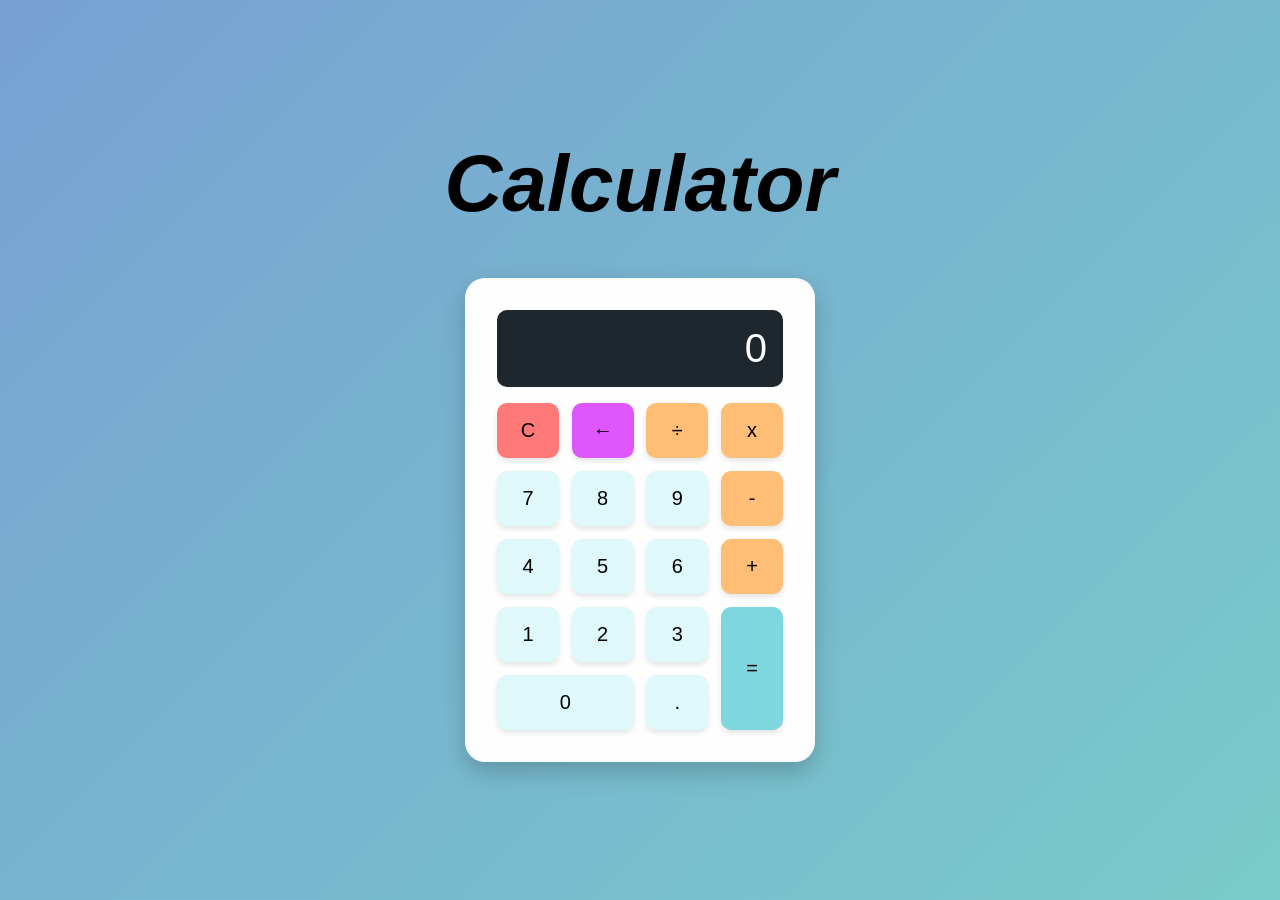
<file: calculator/index.html>
<!DOCTYPE html>
<html lang="en">
  <head>
    <meta charset="UTF-8" />
    <meta name="viewport" content="width=device-width, initial-scale=1.0" />
    <title>Calculator</title>
    <link rel="stylesheet" href="style.css" />
  </head>
  <body>
    <h1>Calculator</h1>
    <div class="calculator">
      <div class="display" id="display">0</div>
      <div class="buttons">
        <button class="clear">C</button>
        <button class="delete">←</button>
        <button class="operator">÷</button>
        <button class="operator">x</button>

        <button class="number">7</button>
        <button class="number">8</button>
        <button class="number">9</button>
        <button class="operator">-</button>

        <button class="number">4</button>
        <button class="number">5</button>
        <button class="number">6</button>
        <button class="operator">+</button>

        <button class="number">1</button>
        <button class="number">2</button>
        <button class="number">3</button>
        <button class="equals">=</button>

        <button class="number zero">0</button>
        <button class="number decimal">.</button>
      </div>
    </div>
    <script src="script.js"></script>
  </body>
</html>
</file>
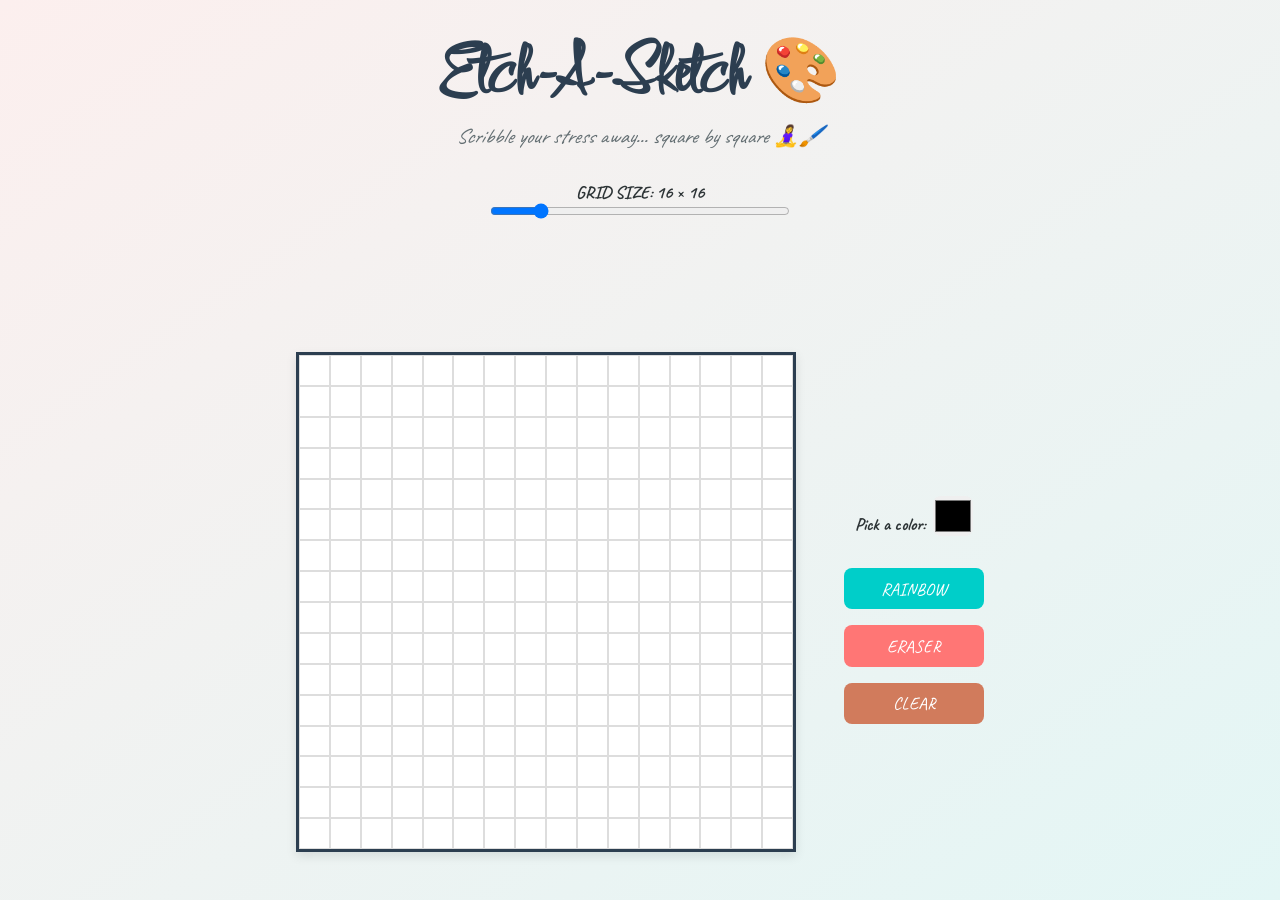
<file: etch-a-sketch/index.html>
<!DOCTYPE html>
<html lang="en">
  <head>
    <meta charset="UTF-8" />
    <meta name="viewport" content="width=device-width, initial-scale=1.0" />
    <title>Etch-A-Sketch</title>
    <link rel="stylesheet" href="style.css" />

    <!-- fonts -->
    <link rel="preconnect" href="https://fonts.googleapis.com" />
    <link rel="preconnect" href="https://fonts.gstatic.com" crossorigin />
    <link
      href="https://fonts.googleapis.com/css2?family=Comforter&display=swap"
      rel="stylesheet"
    />

    <link rel="preconnect" href="https://fonts.googleapis.com" />
    <link rel="preconnect" href="https://fonts.gstatic.com" crossorigin />
    <link
      href="https://fonts.googleapis.com/css2?family=Caveat:wght@400..700&display=swap"
      rel="stylesheet"
    />
  </head>
  <body>
    <div id="heading-container">
      <h1 id="title">Etch-A-Sketch 🎨</h1>
      <p id="note">Scribble your stress away... square by square 🧘‍♀️🖌️</p>
      <div id="slider">
        <label for="grid-size"
          >GRID SIZE: <span id="grid-value">16</span> ×
          <span id="grid-value-2">16</span></label
        >
        <input type="range" id="grid-size" min="1" max="100" value="16" />
      </div>
    </div>
    <div id="grid-options-container">
      <div id="grid-container"></div>

      <div id="buttons">
        <div id="color-picker-div">
          <label for="color-picker">Pick a color:</label>
          <input type="color" id="color-picker" value="#000" />
        </div>
        <button id="rainbow-btn">RAINBOW</button>

        <button id="eraser-btn">ERASER</button>

        <button id="reset-btn">CLEAR</button>
      </div>
    </div>
    <script src="script.js"></script>
  </body>
</html>
</file>
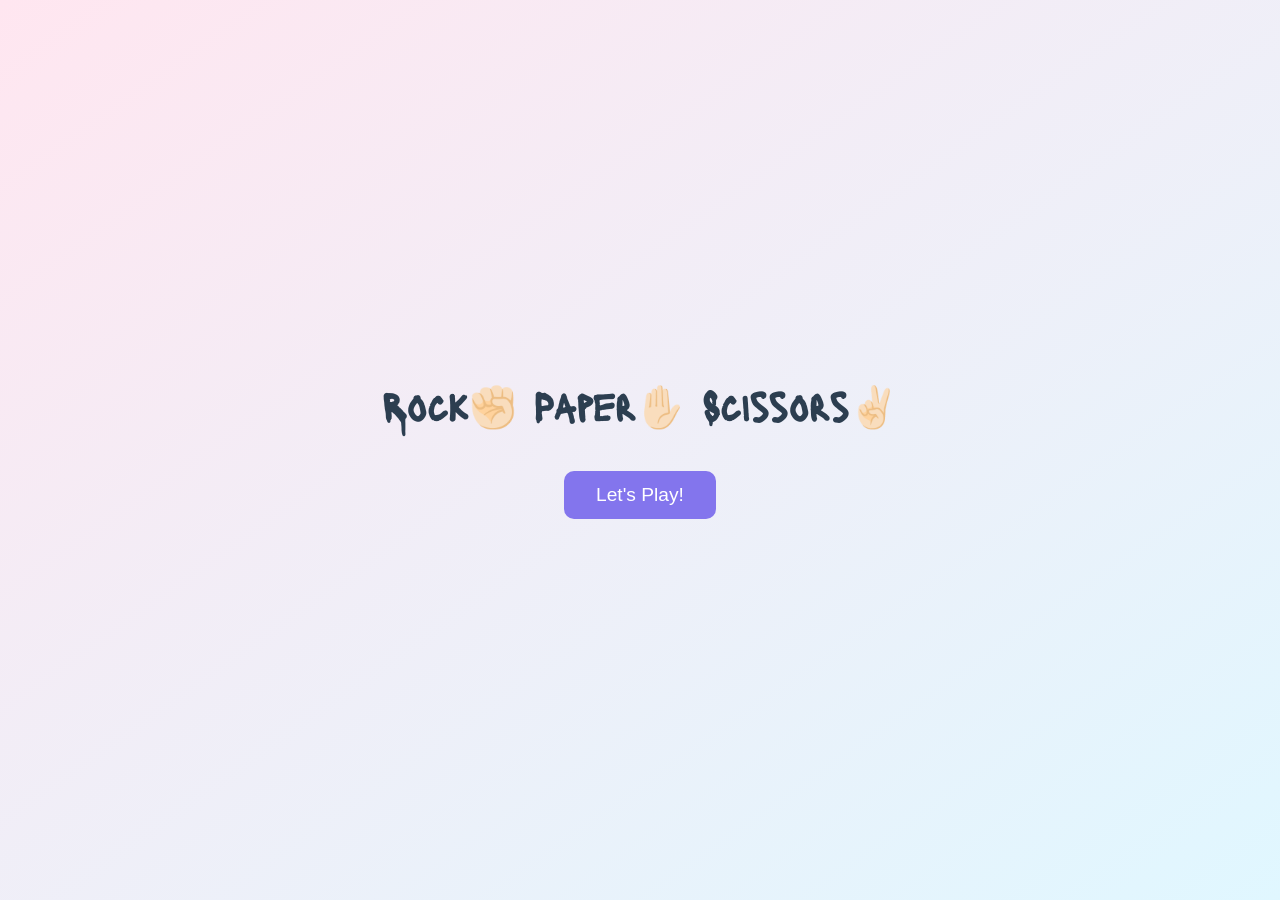
<file: rock-paper-scissors/index.html>
<!DOCTYPE html>
<html lang="en">
  <head>
    <meta charset="UTF-8" />
    <meta name="viewport" content="width=device-width, initial-scale=1.0" />

    <link rel="stylesheet" href="style.css" />

    <!-- FONTS -->
    <link rel="preconnect" href="https://fonts.googleapis.com" />
    <link rel="preconnect" href="https://fonts.gstatic.com" crossorigin />
    <link
      href="https://fonts.googleapis.com/css2?family=Lacquer&display=swap"
      rel="stylesheet"
    />

    <title>Rock Paper Scissors</title>
  </head>
  <body>
    <h1 id="title">Rock✊🏻 Paper✋🏻 Scissors✌🏻</h1>

    <div id="start-screen">
      <button class="start-btn">Let's Play!</button>
    </div>

    <div id="game-area">
      <div class="result">
        <p class="message">
          Rock crushes, paper smothers, scissors slice. What's your weapon? ⚔️
        </p>
      </div>
      <div id="choice-btns">
        <button class="choice rock">Rock</button>
        <button class="choice paper">Paper</button>
        <button class="choice scissors">Scissors</button>
      </div>

      <div id="scores">
        <h3>Your Score</h3>
        <p class="human-score">0</p>
        <h3>Computer Score</h3>
        <p class="computer-score">0</p>
      </div>

      <button id="reset-btn">Play Again</button>
    </div>

    <script src="script.js"></script>
  </body>
</html>
</file>
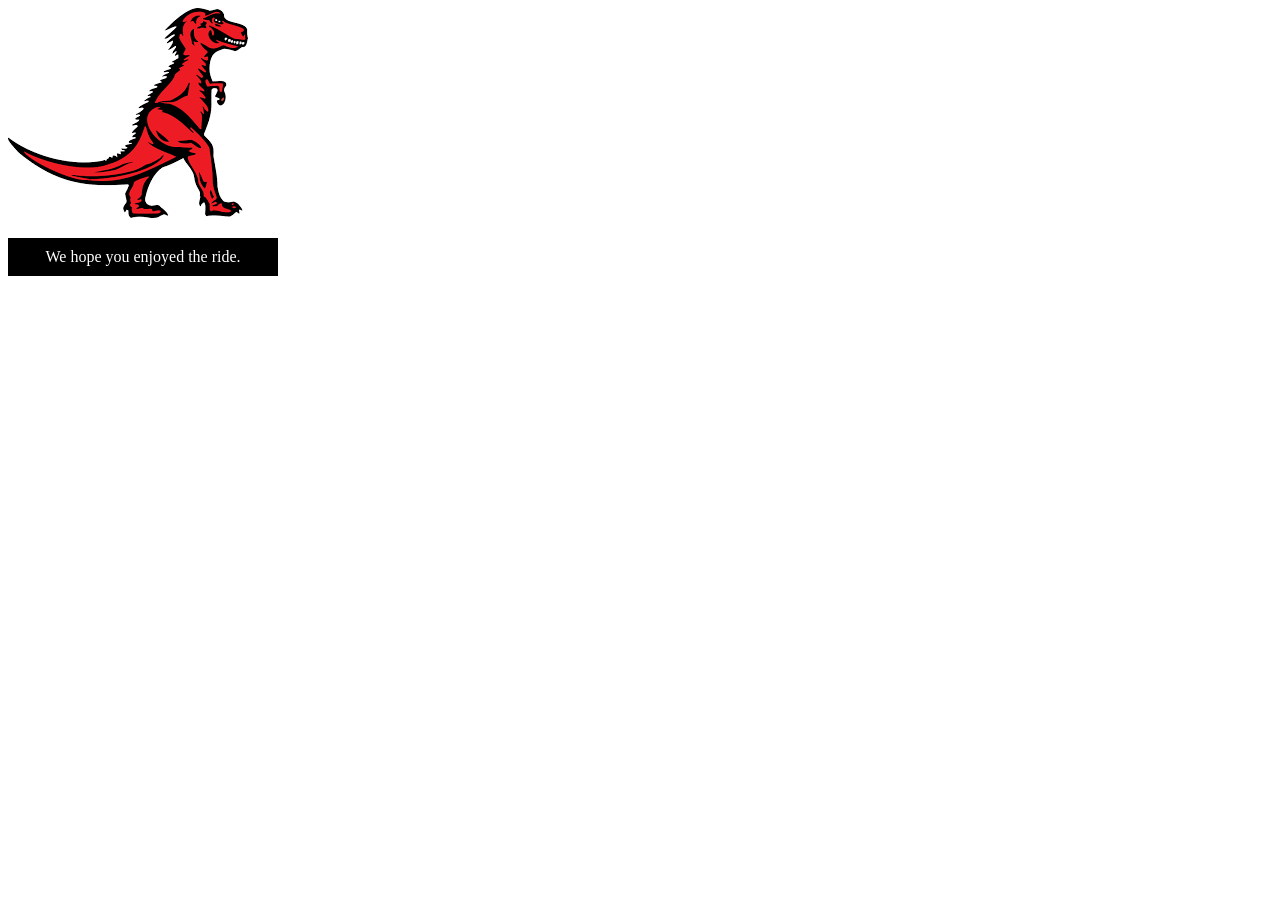
<file: javaScript-assignments/dom-assignment/index.html>
<!DOCTYPE html>
<html lang="en-US">
  <head>
    <meta charset="utf-8" />
    <meta name="viewport" content="width=device-width, initial-scale=1.0" />
    <title>Simple DOM example</title>

    <style>
      .highlight {
        color: white;
        background-color: black;
        padding: 10px;
        width: 250px;
        text-align: center;
      }
    </style>
  </head>
  <body>
    <section>
      <img
        src="dinosaur.png"
        alt="A red Tyrannosaurus Rex: A two legged dinosaur standing upright like a human, with small arms, and a large head with lots of sharp teeth."
      />
      <p>
        Here we will add a link to the
        <a href="https://www.mozilla.org/">Mozilla homepage</a>
      </p>
    </section>
    <script src="script.js"></script>
  </body>
</html>
</file>
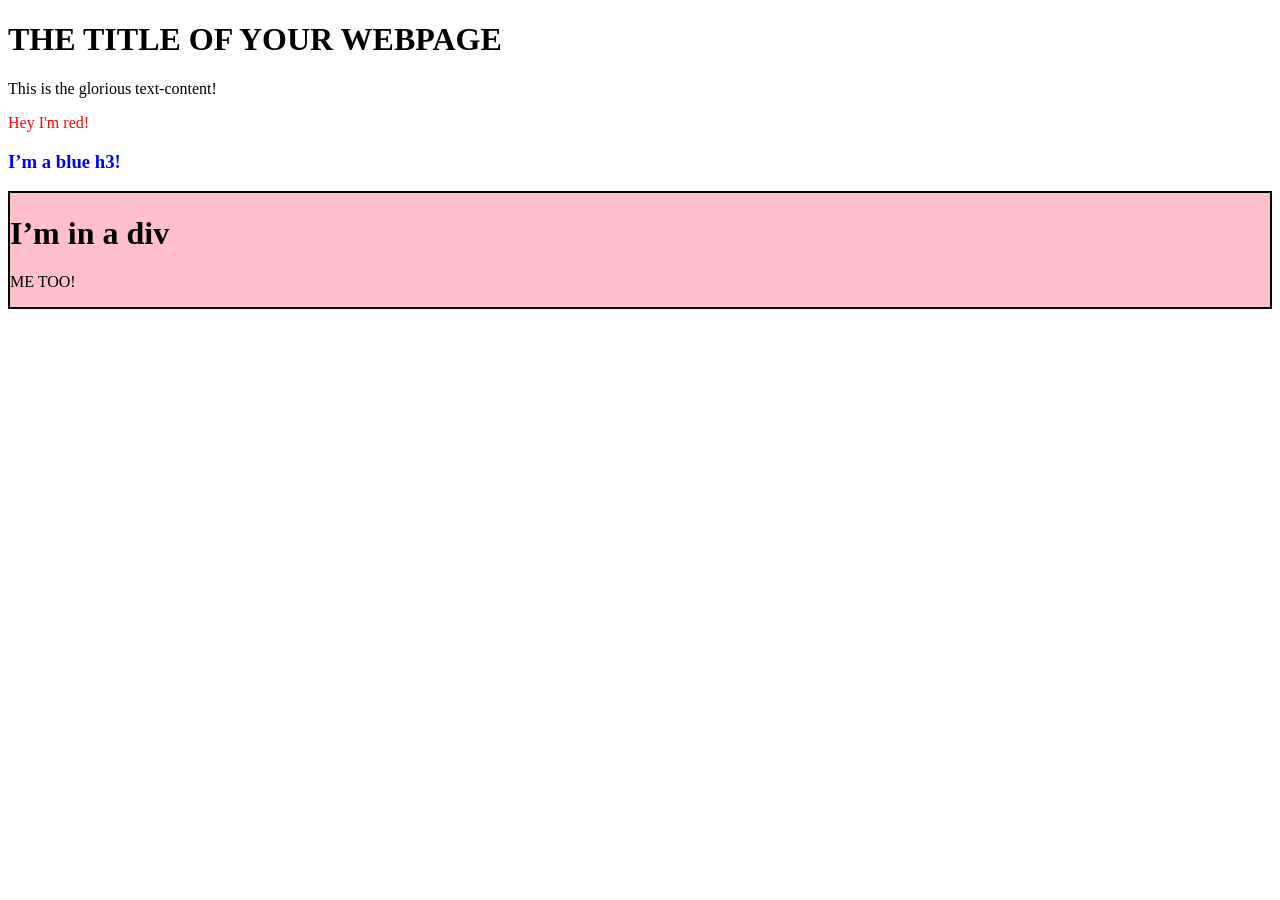
<file: javaScript-assignments/dom/index.html>
<!-- your HTML file: -->
<!DOCTYPE html>
<html lang="en">
  <head>
    <meta charset="UTF-8" />
    <meta name="viewport" content="width=device-width, initial-scale=1.0" />
    <title>DOM Exercise</title>
    <script src="script.js" defer></script>
  </head>
  <body>
    <h1>THE TITLE OF YOUR WEBPAGE</h1>
    <div id="container"></div>
  </body>
</html>
</file>
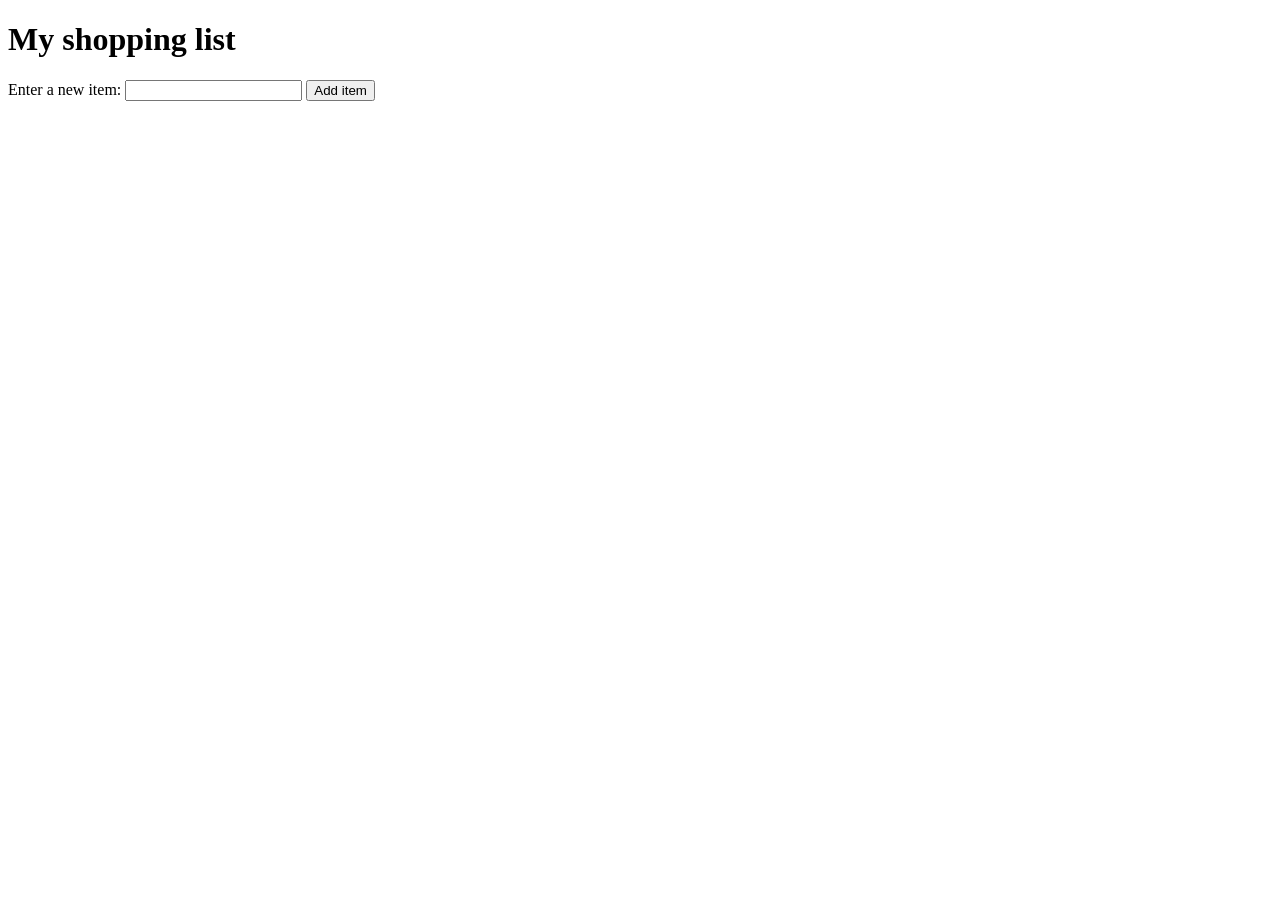
<file: javaScript-assignments/shopping-list-assignment/index.html>
<!DOCTYPE html>
<html lang="en-US">
  <head>
    <meta charset="utf-8" />
    <meta name="viewport" content="width=device-width, initial-scale=1.0" />
    <title>Shopping list example</title>
    <style>
      li {
        margin-bottom: 10px;
      }

      li button {
        font-size: 12px;
        margin-left: 20px;
        color: #666;
      }
    </style>
  </head>
  <body>
    <h1>My shopping list</h1>

    <div>
      <label for="item">Enter a new item:</label>
      <input type="text" name="item" id="item" />
      <button>Add item</button>
    </div>

    <ul></ul>

    <script>
      const list = document.querySelector("ul");
      const input = document.querySelector("input");
      const btn = document.querySelector("button");

      btn.addEventListener("click", () => {
        const myItem = input.value;
        input.value = "";

        const listItem = document.createElement("li");
        const span = document.createElement("span");
        const button = document.createElement("button");

        listItem.appendChild(span);
        listItem.appendChild(button);

        span.textContent = myItem;
        button.textContent = "Delete";

        list.appendChild(listItem);

        button.addEventListener("click", () => {
          list.removeChild(listItem);
        });

        input.focus();
      });
    </script>
  </body>
</html>
</file>
<file: calculator/style.css>
* {
  margin: 0;
  padding: 0;
  box-sizing: border-box;
}

body {
  font-family: "Segoe UI", Tahoma, Geneva, Verdana, sans-serif;
  display: flex;
  flex-direction: column;
  align-items: center;
  justify-content: center;
  height: 100vh;
  background: linear-gradient(135deg, #77a1d3 0%, #79cbca 100%);
  margin: 0;
}

h1 {
  font-size: 5rem;
  font-family: Verdana, Geneva, Tahoma, sans-serif;
  font-style: italic;
  margin-bottom: 3rem;
}
.calculator {
  background-color: #fefefe;
  padding: 2rem;
  border-radius: 20px;
  box-shadow: 0 10px 25px rgba(0, 0, 0, 0.2);
  display: flex;
  flex-direction: column;
  width: 350px;
  max-width: 90vw;
}

.display {
  background-color: #1e272e;
  color: #fff;
  font-size: 2.5rem;
  padding: 1rem;
  border-radius: 10px;
  text-align: right;
  margin-bottom: 1rem;
  word-wrap: break-word;
  min-height: 3rem;
}

.buttons {
  display: grid;
  grid-template-columns: repeat(4, 1fr);
  gap: 0.8rem;
}

button {
  padding: 1rem;
  font-size: 1.25rem;
  border: none;
  border-radius: 10px;
  cursor: pointer;
  transition: background-color 0.2s;
  box-shadow: 0 3px 5px rgba(0, 0, 0, 0.1);
}

button:hover {
  opacity: 0.9;
}

button:disabled {
  background-color: #ccc;
  cursor: not-allowed;
}

.number {
  background-color: #dff9fb;
}

.operator {
  background-color: #ffbe76;
}

.equals {
  background-color: #7ed6df;
  grid-row: span 2;
}

.clear {
  background-color: #ff7979;
}

.delete,
.backspace {
  background-color: #e056fd;
}

.zero {
  grid-column: span 2;
}

@media (max-width: 400px) {
  .display {
    font-size: 2rem;
    padding: 0.75rem;
  }
  button {
    padding: 0.75rem;
    font-size: 1.1rem;
  }
}
</file>
<file: etch-a-sketch/style.css>
* {
  margin: 0;
  padding: 0;
  box-sizing: border-box;
}

body {
  display: flex;
  flex-direction: column;
  align-items: center;
  justify-content: space-between;
  /* background-color: #f7f7f7; */
  background: linear-gradient(to bottom right, #fcefee, #e3f6f5);
  /* font-family: sans-serif; */
  font-family: "Caveat", cursive;
  font-optical-sizing: auto;
  padding: 2rem;
  min-height: 100vh;
  color: #2d3436;
}

#heading-container {
  text-align: center;
  margin-bottom: 2rem;
}

#grid-options-container {
  display: flex;
  align-items: center;
  justify-content: space-evenly;
}

#buttons {
  display: flex;
  flex-direction: column;
  align-items: center;
  justify-content: space-evenly;
}

h1 {
  font-family: "Comforter", cursive;
  font-size: 4rem;
  color: #2c3e50;
  /* margin-bottom: 0.5rem; */
}

#note {
  font-size: 1.3rem;
  color: #636e72;
  font-style: italic;
  margin-bottom: 2rem;
}

#slider {
  margin-bottom: 1.5rem;
}

#grid-size {
  /* margin: 1rem 0; */
  width: 300px;
}

label {
  font-size: 1.1rem;
  font-weight: bold;
  margin-top: 1rem;
  /* margin-bottom: 0.3rem; */
  display: block;
  text-align: center;
}

#grid-options-container {
  display: flex;
  gap: 3rem;
  justify-content: center;
  align-items: center;
}

#grid-container {
  display: grid;
  grid-template-columns: repeat(16, 1fr);
  width: 500px;
  height: 500px;
  border: 3px solid #2c3e50;
  background-color: #ffffff;
  box-shadow: 0 4px 10px rgba(0, 0, 0, 0.1);
  margin-bottom: 1rem;
}

.grid-square {
  border: 1px solid #ddd;
  background-color: white;
  transition: background-color 0.2s ease;
}

#buttons {
  display: flex;
  flex-direction: column;
  gap: 1rem;
  align-items: center;
}

#color-picker-div {
  display: flex;
  align-items: center;
  gap: 0.5rem;
  margin-bottom: 1rem;
}

#color-picker {
  /* margin: 0 1rem; */
  width: 40px;
  height: 40px;
  border: none;
  cursor: pointer;
  border-radius: 8px;
}

button {
  font-family: inherit;
  padding: 0.6rem 1.2rem;
  font-size: 1.1rem;
  border: none;
  border-radius: 8px;
  cursor: pointer;
  transition: all 0.3s ease;
  width: 140px;
  text-align: center;
}

#eraser-btn {
  background-color: #ff7675;
  color: white;
}

#eraser-btn:hover {
  background-color: #d63031;
}

#eraser-btn.active {
  background-color: #c0392b;
}

#rainbow-btn {
  background-color: #00cec9;
  color: white;
}

#rainbow-btn:hover {
  background-color: #0984e3;
}

#rainbow-btn.active {
  background-color: #0984e3;
}

#reset-btn {
  background-color: #d17b5c;
  color: white;
}

#reset-btn:hover {
  background-color: #e25f2f;
}
</file>
<file: rock-paper-scissors/style.css>
* {
  margin: 0;
  padding: 0;
  box-sizing: border-box;
}

body {
  font-family: "Segoe UI", Tahoma, Geneva, Verdana, sans-serif;
  background: linear-gradient(to bottom right, #ffe6f0, #e0f7ff);
  min-height: 100vh;
  display: flex;
  flex-direction: column;
  align-items: center;
  justify-content: center;
  padding: 2rem;
  color: #333;
}

#title {
  font-family: "Lacquer", system-ui;
  font-size: 2.5rem;
  margin-bottom: 1.5rem;
  text-align: center;
  color: #2c3e50;
}

#start-screen {
  text-align: center;
  margin-top: 1rem;
}

.start-btn {
  font-size: 1.2rem;
  padding: 0.8rem 2rem;
  border: none;
  border-radius: 10px;
  background-color: #8375ed;
  color: white;
  cursor: pointer;
  transition: background-color 0.3s ease;
}
.start-btn:hover {
  background-color: #6c5ce7;
}

#game-area {
  text-align: center;
  max-width: 600px;
  width: 100%;
  display: none;
}

.message {
  font-size: 1.1rem;
  margin: 1rem 0 1.5rem;
  font-style: italic;
  color: #34495e;
}

#choice-btns {
  display: flex;
  justify-content: center;
  gap: 1rem;
  margin-bottom: 2rem;
}

.choice {
  font-size: 1rem;
  padding: 0.8rem 1.5rem;
  border: 2px solid #444;
  border-radius: 8px;
  background-color: #f1f1f1;
  cursor: pointer;
  transition: all 0.3s ease;
}

.choice:hover {
  background-color: #d1eaff;
  transform: scale(1.05);
  border-color: #3498db;
}

#scores {
  display: flex;
  justify-content: space-around;
  margin-top: 1rem;
  background-color: #fff;
  padding: 1rem 2rem;
  border: 2px solid #ddd;
  border-radius: 10px;
  box-shadow: 0 4px 10px rgba(0, 0, 0, 0.05);
}

#scores h3 {
  margin-bottom: 0.5rem;
  font-size: 1rem;
  color: #2c3e50;
}
#scores p {
  font-size: 1.5rem;
  font-weight: bold;
  color: #3498db;
}

#reset-btn {
  margin-top: 2rem;
  padding: 0.8rem 2rem;
  font-size: 1.1rem;
  background-color: #e24ba6;
  color: white;
  border: none;
  border-radius: 10px;
  cursor: pointer;
  box-shadow: 0 4px 8px rgba(0, 0, 0, 0.1);
  transition: transform 0.2s ease, background-color 0.3s ease;
  display: none; /* stays hidden until game ends */
}

#reset-btn:hover {
  background-color: #e82e9d;
  transform: scale(1.05);
}
</file>
